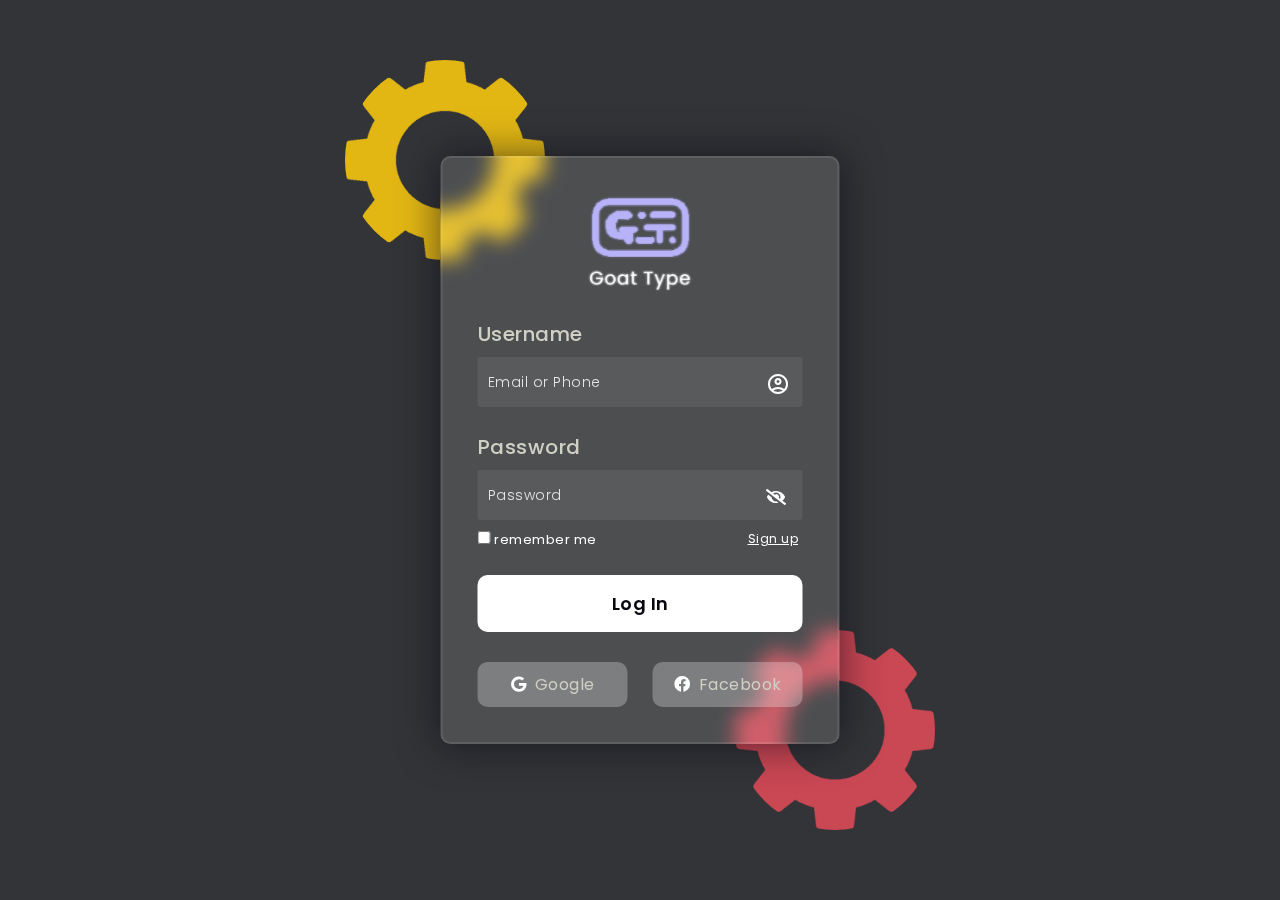
<file: login.html>
<!DOCTYPE html>
<html lang="en">
  <head>
    <title>Goat Type Login</title>
    <link rel="shortcut icon" href="./images/logo.png" type="image/x-icon" />
    <link rel="preconnect" href="https://fonts.gstatic.com" />
    <link
      rel="stylesheet"
      href="https://cdnjs.cloudflare.com/ajax/libs/font-awesome/5.15.4/css/all.min.css"
    />
    <link
      href="https://fonts.googleapis.com/css2?family=Poppins:wght@300;500;600&display=swap"
      rel="stylesheet"
    />
    <link
      href="https://cdn.jsdelivr.net/npm/bootstrap@5.3.0-alpha3/dist/css/bootstrap.min.css"
      rel="stylesheet"
      integrity="sha384-KK94CHFLLe+nY2dmCWGMq91rCGa5gtU4mk92HdvYe+M/SXH301p5ILy+dN9+nJOZ"
      crossorigin="anonymous"
    />
    <script
      src="https://cdn.jsdelivr.net/npm/bootstrap@5.3.0-alpha3/dist/js/bootstrap.bundle.min.js"
      integrity="sha384-ENjdO4Dr2bkBIFxQpeoTz1HIcje39Wm4jDKdf19U8gI4ddQ3GYNS7NTKfAdVQSZe"
      crossorigin="anonymous"
    ></script>
    <script
      src="https://cdn.jsdelivr.net/npm/@popperjs/core@2.11.7/dist/umd/popper.min.js"
      integrity="sha384-zYPOMqeu1DAVkHiLqWBUTcbYfZ8osu1Nd6Z89ify25QV9guujx43ITvfi12/QExE"
      crossorigin="anonymous"
    ></script>
    <script
      src="https://cdn.jsdelivr.net/npm/bootstrap@5.3.0-alpha3/dist/js/bootstrap.min.js"
      integrity="sha384-Y4oOpwW3duJdCWv5ly8SCFYWqFDsfob/3GkgExXKV4idmbt98QcxXYs9UoXAB7BZ"
      crossorigin="anonymous"
    ></script>
    <link
      rel="stylesheet"
      href="https://fonts.googleapis.com/css2?family=Material+Symbols+Outlined:opsz,wght,FILL,GRAD@48,400,0,0"
    />
    <link rel="stylesheet" href="./css/login.css" />
  </head>
  <body>
    <div class="background">
      <img class="shape" src="./images/Gear 1.png" />
      <img class="shape" src="./images/Gear 2.png" />
    </div>
    <form onsubmit="login()">
      <div class="logo">
        <a href="./login.html"
          ><img id="logo" src="./images/logo_name_v2.png"
        /></a>
      </div>
      <label for="username">Username</label>
      <input
        class="login"
        type="text"
        placeholder="Email or Phone"
        id="username"
        pattern="[a-z0-9._%+-]+@[a-z0-9.-]+\.[a-z]{2,}$|[0-9]{10}|[0-9]{11}"
        required
      />
      <span class="material-symbols-outlined">account_circle</span>
      <div class="password">
        <label for="password">Password</label>
        <input
          class="login"
          type="password"
          id="password"
          name="password"
          placeholder="Password"
          required
        />
        <i
          class="fa fa-eye-slash"
          aria-hidden="true"
          onclick="showHidePassword()"
        ></i>
      </div>
      <div class="remember">
        <input id="checkbox" class="remember" type="checkbox" />
        <span> remember me</span>
        <a href="./register.html">Sign up</a>
      </div>
      <button>Log In</button>
      <div class="social">
        <div class="go"><i class="fab fa-google"></i> Google</div>
        <div class="fb"><i class="fab fa-facebook"></i> Facebook</div>
      </div>
    </form>
  </body>
  <script src="./js/login.js"></script>
</html>
</file>
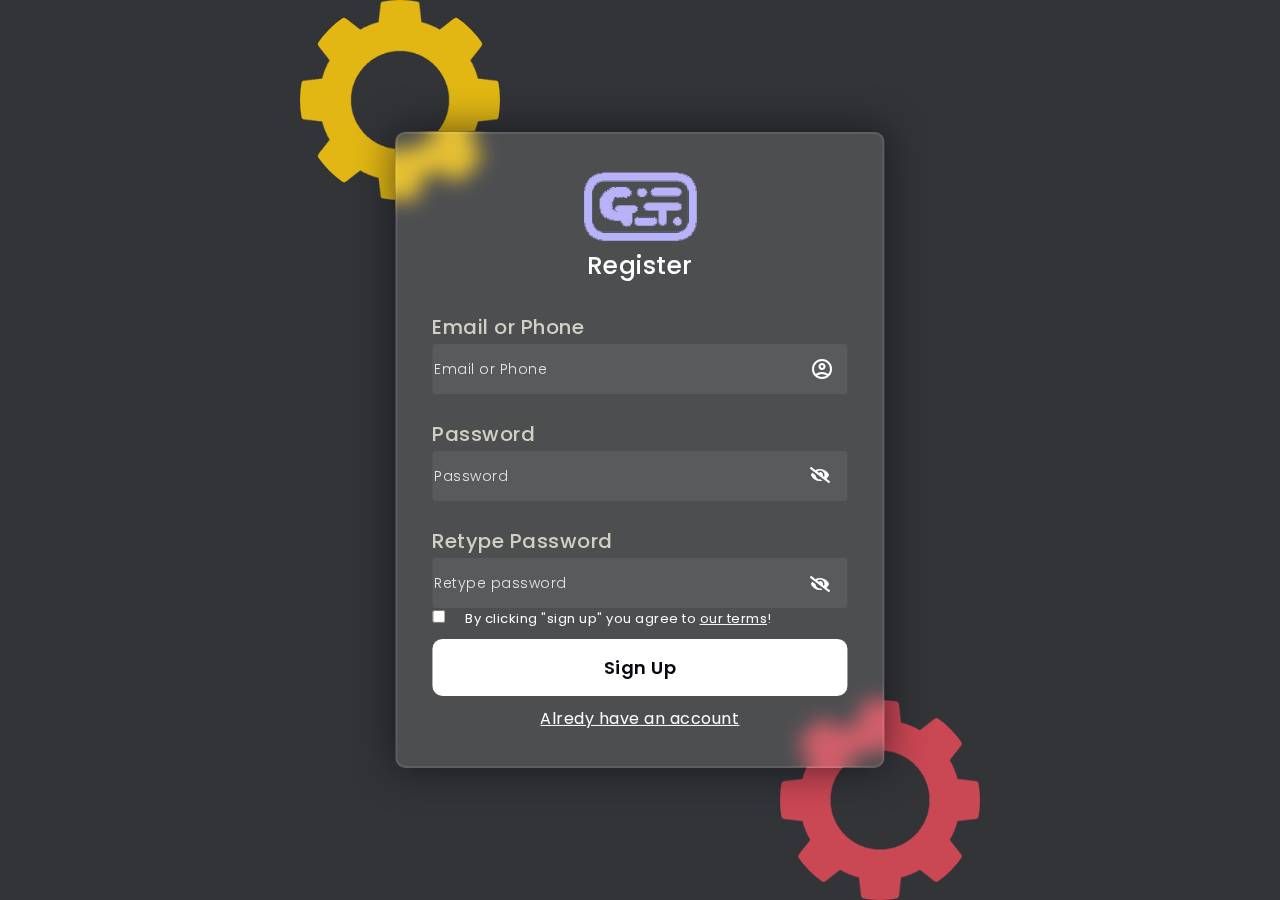
<file: register.html>
<!DOCTYPE html>
<html lang="en">
  <head>
    <meta charset="UTF-8" />
    <meta http-equiv="X-UA-Compatible" content="IE=edge" />
    <meta name="viewport" content="width=device-width, initial-scale=1.0" />
    <link rel="shortcut icon" href="./images/logo.png" type="image/x-icon" />

    <link rel="preconnect" href="https://fonts.gstatic.com" />
    <link
      rel="stylesheet"
      href="https://cdnjs.cloudflare.com/ajax/libs/font-awesome/5.15.4/css/all.min.css"
    />
    <link
      href="https://fonts.googleapis.com/css2?family=Poppins:wght@300;500;600&display=swap"
      rel="stylesheet"
    />
    <link
      href="https://cdn.jsdelivr.net/npm/bootstrap@5.3.0-alpha3/dist/css/bootstrap.min.css"
      rel="stylesheet"
      integrity="sha384-KK94CHFLLe+nY2dmCWGMq91rCGa5gtU4mk92HdvYe+M/SXH301p5ILy+dN9+nJOZ"
      crossorigin="anonymous"
    />
    <script
      src="https://cdn.jsdelivr.net/npm/bootstrap@5.3.0-alpha3/dist/js/bootstrap.bundle.min.js"
      integrity="sha384-ENjdO4Dr2bkBIFxQpeoTz1HIcje39Wm4jDKdf19U8gI4ddQ3GYNS7NTKfAdVQSZe"
      crossorigin="anonymous"
    ></script>
    <script
      src="https://cdn.jsdelivr.net/npm/@popperjs/core@2.11.7/dist/umd/popper.min.js"
      integrity="sha384-zYPOMqeu1DAVkHiLqWBUTcbYfZ8osu1Nd6Z89ify25QV9guujx43ITvfi12/QExE"
      crossorigin="anonymous"
    ></script>
    <script
      src="https://cdn.jsdelivr.net/npm/bootstrap@5.3.0-alpha3/dist/js/bootstrap.min.js"
      integrity="sha384-Y4oOpwW3duJdCWv5ly8SCFYWqFDsfob/3GkgExXKV4idmbt98QcxXYs9UoXAB7BZ"
      crossorigin="anonymous"
    ></script>
    <script src="./js/register.js"></script>
    <link
      rel="stylesheet"
      href="https://fonts.googleapis.com/css2?family=Material+Symbols+Outlined:opsz,wght,FILL,GRAD@48,400,0,0"
    />
    <link rel="stylesheet" href="./css/regiser.css" />
    <title>Goat type register</title>
  </head>
  <body>
    <div class="background">
      <img class="shape" src="./images/Gear 1.png" />
      <img class="shape" src="./images/Gear 2.png" />
    </div>
    <form onsubmit="register()">
      <div class="logo">
        <a href="./login.html"><img id="logo" src="./images/logo.png" /></a>
        <h3>Register</h3>
      </div>
      <label for="username">Email or Phone</label>
      <input
        class="sign_up"
        type="text"
        placeholder="Email or Phone"
        id="username"
        pattern="[a-z0-9._%+-]+@[a-z0-9.-]+\.[a-z]{2,}$|[0-9]{10}|[0-9]{11}"
        required
      />
      <span class="material-symbols-outlined">account_circle</span>
      <div class="password">
        <label for="password">Password</label>
        <input
          class="sign_up"
          type="password"
          id="password"
          name="password"
          placeholder="Password"
          required
        />
        <i
          class="fa fa-eye-slash"
          aria-hidden="true"
          onclick="showHidePassword()"
        ></i>
      </div>
      <div class="repassword">
        <label for="repassword">Retype Password</label>
        <input
          class="sign_up"
          type="password"
          id="repassword"
          name="retypepassword"
          placeholder="Retype password"
          required
        />
        <i
          class="fa re fa-eye-slash"
          id="retype"
          aria-hidden="true"
          onclick="showHiderePassword()"
        ></i>
      </div>

      <!-- <div class="gender">
      <label for="gender">Choose your gender</label>
      <div id="nam">Nam</div>
      <input id="gender" type="range">
      <div id="nu">Nữ</div>
    </div> -->

      <input type="checkbox" required />
      <div class="rule">
        By clicking "sign up" you agree to <a href="./terms.html">our terms</a>!
      </div>
      <button class="sign_up">Sign Up</button>
      <div id="login">
        <a id="login" href="./login.html">Alredy have an account</a>
      </div>
    </form>
  </body>
</html>
</file>
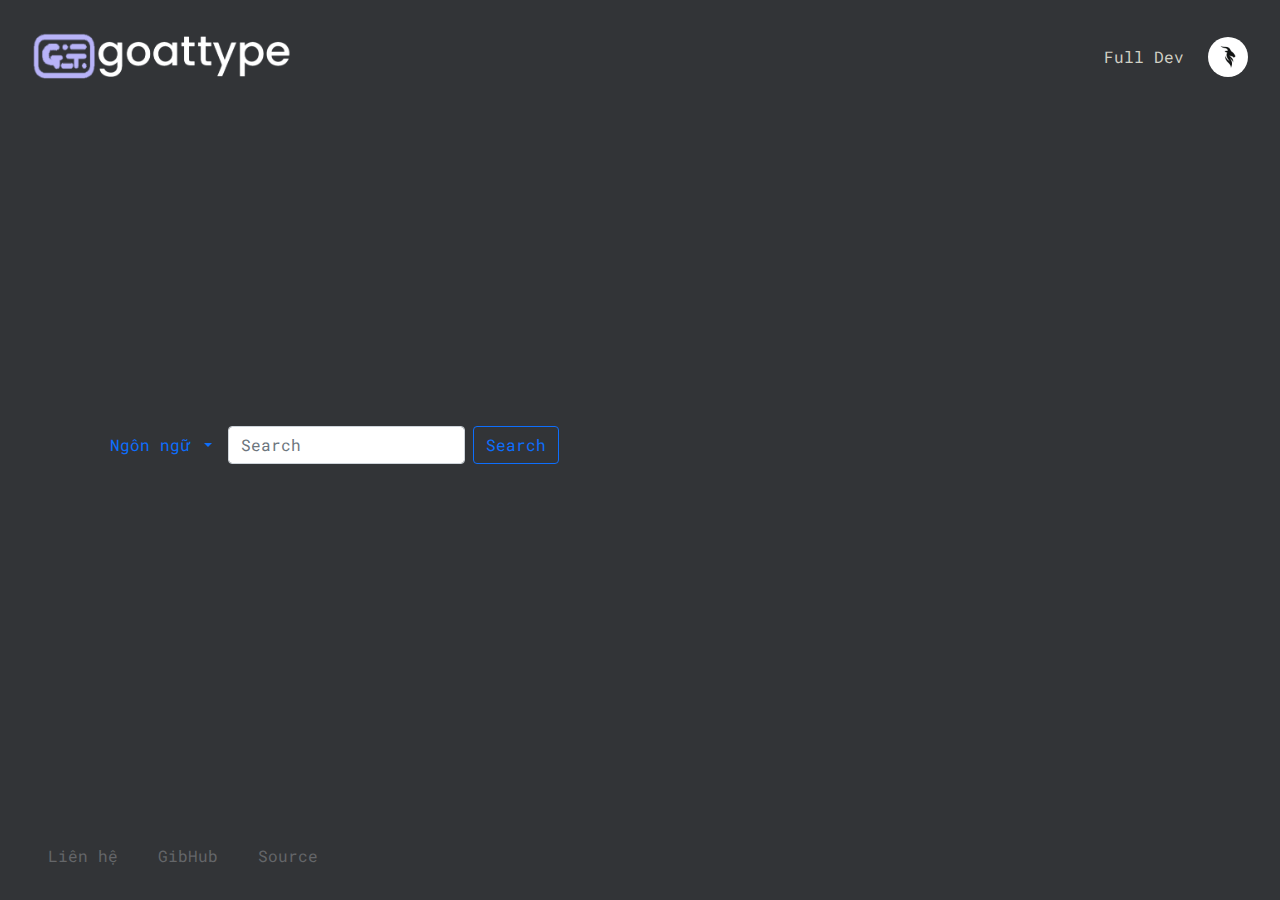
<file: source.html>
<html lang="en">
  <head>
    <meta charset="UTF-8" />
    <meta http-equiv="X-UA-Compatible" content="IE=edge" />
    <meta name="viewport" content="width=device-width, initial-scale=1.0" />
    <link rel="shortcut icon" href="./images/logo.png" type="image/x-icon" />
    <link rel="stylesheet" href="./css/global.css" />
    <link rel="stylesheet" href="./bootstrap/css/bootstrap.css" />
    <link
      rel="stylesheet"
      href="https://cdnjs.cloudflare.com/ajax/libs/font-awesome/6.4.0/css/all.min.css"
      integrity="sha512-iecdLmaskl7CVkqkXNQ/ZH/XLlvWZOJyj7Yy7tcenmpD1ypASozpmT/E0iPtmFIB46ZmdtAc9eNBvH0H/ZpiBw=="
      crossorigin="anonymous"
      referrerpolicy="no-referrer"
    />
    <script src="./bootstrap/js/bootstrap.js"></script>
    <script src="https://code.jquery.com/jquery-3.6.4.min.js"></script>
    <link rel="stylesheet" href="./css/source.css" />
    <title>SOURCE</title>
  </head>

  <body>
    <div class="container w-100 mw-100" id="container">
      <header id="header">
        <a href="index.html">
          <img src="./images/logo_name.png" alt="logo" id="logo" />
        </a>
        <div id="account">
          <span>Full Dev</span>
          <img src="./images/avatar.webp" alt="avatar" id="avatar" />
        </div>
      </header>
      <div class="container">
        <nav class="navbar navbar-expand-sm bg-body-tertiary">
          <div class="container-fluid">
            <div class="dropdown">
              <a
                class="nav-link dropdown-toggle"
                href="#"
                role="button"
                data-bs-toggle="dropdown"
                aria-expanded="false"
              >
                Ngôn ngữ
              </a>
              <ul class="dropdown-menu">
                <li>
                  <button
                    class="dropdown-item language"
                    href="#"
                    data-lang="vi"
                  >
                    Tiếng Việt
                  </button>
                </li>
                <li>
                  <button
                    class="dropdown-item language"
                    href="#"
                    data-lang="en"
                  >
                    Tiếng Anh
                  </button>
                </li>
              </ul>
            </div>
            <button
              class="navbar-toggler"
              type="button"
              data-bs-toggle="collapse"
              data-bs-target="#navbar"
              aria-controls="navbar"
              aria-expanded="false"
              aria-label="Toggle navigation"
            >
              <i class="fa-solid fa-bars"></i>
            </button>
            <div class="collapse navbar-collapse" id="navbar">
              <form class="d-flex" role="search">
                <form class="d-flex mx-3" role="search">
                  <input
                    class="form-control me-2"
                    type="search"
                    placeholder="Search"
                    aria-label="Search"
                    name="title"
                    id="search"
                  />
                  <button class="btn btn-outline-primary" type="submit">
                    Search
                  </button>
                </form>
              </form>
            </div>
          </div>
        </nav>
        <div class="container">
          <div class="source row"></div>
          <nav aria-label="navigation" class="my-2">
            <ul class="pagination justify-content-center" id="pagination"></ul>
          </nav>
        </div>
      </div>
      <footer id="footer">
        <div class="left-part flex-row" id="left">
          <a
            href="mailto:nguyenday3332@gmail.com"
            target="_blank"
            class="left-contact left-item"
          >
            <i class="fa-solid fa-envelope fa-beat"></i>
            <span>Liên hệ</span>
          </a>
          <a
            href="https://github.com/Fulller/goattype"
            target="_blank"
            class="left-github left-item"
          >
            <i class="fa-brands fa-github fa-beat"></i>
            <span>GibHub</span>
          </a>
          <a href="source.html" class="left-github left-item">
            <i class="fa-solid fa-border-all fa-beat"></i>
            <span> Source </span>
          </a>
        </div>
      </footer>
    </div>
    <div
      class="modal fade"
      id="modal"
      tabindex="-1"
      aria-labelledby="modal"
      aria-hidden="true"
    >
      <div class="modal-dialog">
        <div class="modal-content">
          <div class="modal-header">
            <h1
              class="modal-title fs-5"
              id="modal"
              style="color: #000 !important"
            ></h1>
            <button
              type="button"
              class="btn-close"
              data-bs-dismiss="modal"
              aria-label="Close"
            ></button>
          </div>
          <div class="modal-body" style="color: #000 !important"></div>
        </div>
      </div>
    </div>
  </body>
  <script src="./js/source.js" type="module"></script>
</html>
</file>
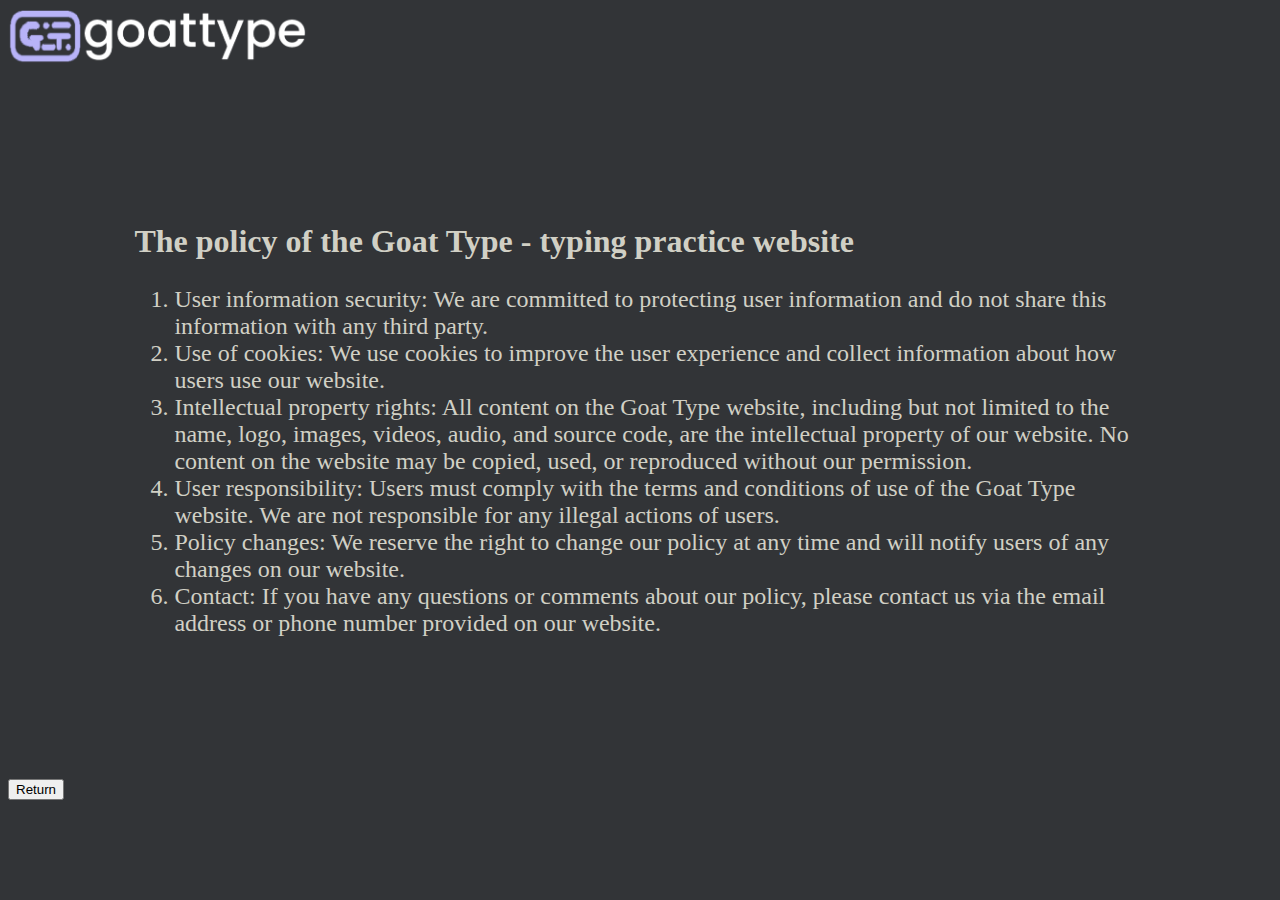
<file: terms.html>
<!DOCTYPE html>
<html lang="en">
  <head>
    <meta charset="UTF-8" />
    <meta http-equiv="X-UA-Compatible" content="IE=edge" />
    <meta name="viewport" content="width=device-width, initial-scale=1.0" />
    <link rel="shortcut icon" href="./images/logo.png" type="image/x-icon" />

    <title>Document</title>
  </head>
  <body>
    <header>
      <link rel="stylesheet" href="./css/term.css" />
      <a href="./login.html"><img id="logo" src="./images/logo_name.png" /></a>
    </header>
    <main>
      <div class="conteiner">
        <h2>The policy of the Goat Type - typing practice website</h2>
        <ol>
          <li>
            User information security: We are committed to protecting user
            information and do not share this information with any third party.
          </li>
          <li>
            Use of cookies: We use cookies to improve the user experience and
            collect information about how users use our website.
          </li>
          <li>
            Intellectual property rights: All content on the Goat Type website,
            including but not limited to the name, logo, images, videos, audio,
            and source code, are the intellectual property of our website. No
            content on the website may be copied, used, or reproduced without
            our permission.
          </li>
          <li>
            User responsibility: Users must comply with the terms and conditions
            of use of the Goat Type website. We are not responsible for any
            illegal actions of users.
          </li>
          <li>
            Policy changes: We reserve the right to change our policy at any
            time and will notify users of any changes on our website.
          </li>
          <li>
            Contact: If you have any questions or comments about our policy,
            please contact us via the email address or phone number provided on
            our website.
          </li>
        </ol>
      </div>
      <a href="./register.html"><button>Return</button></a>
    </main>
  </body>
</html>
</file>
<file: css/login.css>
*,
*:before,
*:after {
  padding: 0;
  margin: 0;
  box-sizing: border-box;
}
@import url("https://fonts.googleapis.com/css2?family=Roboto+Mono:wght@100;300;400;500;600;700&display=swap");
* {
  font-family: "Roboto Mono", monospace;
}
body {
  background-color: rgba(50, 52, 55);
}
#logo {
  width: 120px;
  display: block;
  margin-left: auto;
  margin-right: auto;
}
.background {
  width: 430px;
  height: 520px;
  position: fixed;
  transform: translate(-50%, -50%);
  left: 50%;
  top: 50%;
}
.background .shape {
  height: 200px;
  width: 200px;
  position: absolute;
  border-radius: 50%;
}
.shape:first-child {
  border-radius: 50%;
  left: -80px;
  top: -130px;
  animation: spin_1 5s linear infinite;
}
.shape:last-child {
  border-radius: 50%;
  right: -80px;
  bottom: -120px;
  animation: spin_2 5s linear infinite;
}
@keyframes spin_1 {
  from {
    transform: rotate(0deg);
  }
  to {
    transform: rotate(360deg);
  }
}
@keyframes spin_2 {
  from {
    transform: rotate(360deg);
  }
  to {
    transform: rotate(0deg);
  }
}
form {
  margin: auto;
  background-color: rgba(255, 255, 255, 0.13);
  position: absolute;
  transform: translate(-50%, -50%);
  top: 50%;
  left: 50%;
  border-radius: 10px;
  backdrop-filter: blur(10px);
  border: 2px solid rgba(255, 255, 255, 0.1);
  box-shadow: 0 0 40px rgba(8, 7, 16, 0.6);
  padding: 35px 35px;
}
form * {
  font-family: "Poppins", sans-serif;
  color: #ffffff;
  letter-spacing: 0.5px;
  outline: none;
  border: none;
}
label {
  display: block;
  color: rgb(209, 208, 197);
  margin-top: 25px;
  font-size: 20px;
  font-weight: 500;
}
input.login {
  height: 50px;
  width: 100%;
  background-color: rgba(255, 255, 255, 0.07);
  border-radius: 3px;
  padding: 10px;
  margin-top: 8px;
  font-size: 14px;
  font-weight: 300;
}
::placeholder {
  color: #e5e5e5;
}
button {
  margin-top: 25px;
  width: 100%;
  background-color: #ffffff;
  color: #080710;
  padding: 15px 0;
  font-size: 18px;
  font-weight: 600;
  border-radius: 10px;
  cursor: pointer;
}
.social {
  margin-top: 30px;
  display: flex;
}
.social div {
  background: red;
  width: 150px;
  border-radius: 10px;
  padding: 10px 10px 10px 10px;
  background-color: rgba(255, 255, 255, 0.27);
  color: #eaf0fb;
  text-align: center;
}
.social div:hover {
  background-color: rgba(255, 255, 255, 0.47);
}
.social .fb {
  color: rgb(209, 208, 197);
  margin-left: 25px;
}
.social .go {
  color: rgb(209, 208, 197);
}
.social i {
  margin-right: 4px;
}

.remember {
  padding-top: 10px;
  font-size: 13px;
  position: static;
}
.remember a {
  font-size: 12px;
  position: absolute;
  right: 10%;
}
.material-symbols-outlined {
  position: absolute;
  left: 82%;
  top: 214px;
}
.password i {
  position: absolute;
  left: 82%;
  top: 331px;
}
@media only screen and (max-width: 980px) {
  #logo {
    width: 200px;
  }
  input.remember {
    padding: 10px;
    transform: scale(1.5);
  }
  form h3 {
    font-size: 70px;
    line-height: 80px;
  }
  span {
    margin-top: 10px;
    font-size: 25px;
  }
  form {
    width: 90%;
    background-color: rgba(255, 255, 255, 0.13);
    padding: 35px 35px;
  }
  button {
    margin-top: 25px;
    font-size: 35px;
    font-weight: 600;
    border-radius: 10px;
    cursor: pointer;
  }
  input.login {
    height: 100px;
    width: 100%;
    background-color: rgba(255, 255, 255, 0.07);
    border-radius: 3px;
    padding: 10px;
    margin-top: 8px;
    font-size: 25px;
    font-weight: 300;
  }
  .social .fb {
    width: 100%;
  }
  .social .go {
    width: 100%;
  }
  .shape:first-child {
    transform: scale(2.5);
    left: -320px;
    top: -280px;
  }
  .shape:last-child {
    transform: scale(2.5);
    right: -320px;
    bottom: -280px;
  }
  i {
    font-size: 25px;
  }
  .material-symbols-outlined {
    transform: scale(2);
    top: 325px;
    left: 87%;
  }
  label {
    display: block;
    color: rgb(209, 208, 197);
    margin-top: 25px;
    font-size: 40px;
    font-weight: 500;
  }
  ::placeholder {
    font-size: 1.5em;
  }
  .go {
    font-size: 25px;
  }
  .fb {
    font-size: 25px;
  }
  .remember span {
    margin-left: 10px;
  }
  .remember a {
    font-size: 25px;
    right: 5%;
  }
  .password i {
    transform: scale(1.5);
    top: 527px;
    left: 87%;
  }
}
</file>
<file: css/regiser.css>
*,
*:before,
*:after {
  padding: 0;
  margin: 0;
  box-sizing: border-box;
}
@import url("https://fonts.googleapis.com/css2?family=Roboto+Mono:wght@100;300;400;500;600;700&display=swap");
* {
  font-family: "Roboto Mono", monospace;
}
body {
  background-color: rgba(50, 52, 55);
}
#logo {
  width: 120px;
  display: block;
  margin-left: auto;
  margin-right: auto;
}
.background {
  width: 430px;
  height: 520px;
  position: fixed;
  transform: translate(-50%, -50%);
  left: 50%;
  top: 50%;
}
.background .shape {
  height: 200px;
  width: 200px;
  position: absolute;
  border-radius: 50%;
}
.shape:first-child {
  border-radius: 50%;
  left: -125px;
  top: -190px;
  animation: spin_1 5s linear infinite;
}
.shape:last-child {
  border-radius: 50%;
  right: -125px;
  bottom: -190px;
  animation: spin_2 5s linear infinite;
}
@keyframes spin_1 {
  from {
    transform: rotate(0deg);
  }
  to {
    transform: rotate(360deg);
  }
}
@keyframes spin_2 {
  from {
    transform: rotate(360deg);
  }
  to {
    transform: rotate(0deg);
  }
}
form {
  margin: auto;
  background-color: rgba(255, 255, 255, 0.13);
  position: absolute;
  transform: translate(-50%, -50%);
  top: 50%;
  left: 50%;
  border-radius: 10px;
  backdrop-filter: blur(10px);
  border: 2px solid rgba(255, 255, 255, 0.1);
  box-shadow: 0 0 40px rgba(8, 7, 16, 0.6);
  padding: 35px 35px;
}
form * {
  font-family: "Poppins", sans-serif;
  color: #ffffff;
  letter-spacing: 0.5px;
  outline: none;
  border: none;
}
form h3 {
  font-size: 25px;
  font-weight: 500;
  line-height: 42px;
  text-align: center;
}
label {
  display: block;
  color: rgb(209, 208, 197);
  margin-top: 25px;
  font-size: 20px;
  font-weight: 500;
}
input.sign_up {
  height: 50px;
  width: 100%;
  background-color: rgba(255, 255, 255, 0.07);
  border-radius: 3px;
  padding: 2px;
  margin-top: 2px;
  font-size: 14px;
  font-weight: 300;
}
::placeholder {
  color: #e5e5e5;
}
button {
  margin-top: 25px;
  width: 100%;
  background-color: #ffffff;
  color: #080710;
  padding: 15px 0;
  font-size: 18px;
  font-weight: 600;
  border-radius: 10px;
  cursor: pointer;
}
.sign_up {
  margin-top: 10px;
}
.social {
  margin-top: 30px;
  display: flex;
}
.social div {
  background: red;
  width: 150px;
  border-radius: 10px;
  padding: 10px 10px 10px 10px;
  background-color: rgba(255, 255, 255, 0.27);
  color: #eaf0fb;
  text-align: center;
}
.remember {
  padding-top: 10px;
  font-size: 13px;
  position: static;
}
.remember a {
  font-size: 12px;
  position: absolute;
  right: 10%;
}
.material-symbols-outlined {
  position: absolute;
  left: 85%;
  top: 35.25%;
}
.password i {
  position: absolute;
  left: 85%;
  top: 52.75%;
}
.repassword i {
  position: absolute;
  left: 85%;
  top: 70%;
}
.gender {
  font-size: 15px;
}
.gender label {
  font-size: 15px;
}
div#login {
  margin-top: 10px;
  display: flex;
  justify-content: center;
}
.rule {
  margin-left: 10px;
  font-size: small;
  display: inline;
}
#nam {
  font-size: small;
  display: inline;
}
#nu {
  font-size: small;
  display: inline;
}

@media only screen and (max-width: 980px) {
  form {
    margin: auto;
    width: 90%;
    padding: 5px 5px;
  }
  .material-symbols-outlined {
    position: absolute;
    left: 90%;
    top: 33.5%;
  }
  .password i {
    position: absolute;
    left: 90%;
    top: 53%;
  }
  .repassword i {
    position: absolute;
    left: 90%;
    top: 72%;
  }
  .shape:first-child {
    left: -70px;
    top: -160px;
  }
  .shape:last-child {
    right: -70px;
    bottom: -160px;
  }
}
</file>
<file: css/global.css>
@import url("https://fonts.googleapis.com/css2?family=Roboto+Mono:wght@100;300;400;500;600;700&display=swap");

:root {
  --bg-color: #323437;
  /* --main-color: #e2b714; */
  --main-color: #b8b3f8;

  /* --caret-color: #e2b714; */
  --caret-color: #b8b3f8;

  --sub-color: #646669;
  --sub-alt-color: #2c2e31;
  --text-color: #d1d0c5;
  --error-color: #ca4754;
  --error-extra-color: #7e2a33;
  --colorful-error-color: #ca4754;
  --colorful-error-extra-color: #7e2a33;
}

* {
  font-family: "Roboto Mono", monospace;
  box-sizing: border-box;
  padding: 0;
  margin: 0;
  color: var(--text-color);
  -webkit-user-select: none;
  -moz-user-select: none;
  -ms-user-select: none;
  user-select: none;
  outline: none;
  text-decoration: none;
}
img {
  object-fit: cover;
}
ul {
  list-style-type: none;
}
/* width */
::-webkit-scrollbar {
  width: 10px;
}

/* Track */
::-webkit-scrollbar-track {
  background: transparent;
}

/* Handle */
::-webkit-scrollbar-thumb {
  border-radius: 8px;
  background: var(--sub-color);
  transition: all 0.5s;
}

/* Handle on hover */
::-webkit-scrollbar-thumb:hover {
  background: var(--main-color);
}
</file>
<file: css/source.css>
body {
  background-color: var(--bg-color);
  padding: 32px;
}
a {
  text-decoration: none;
}
#container {
  display: flex;
  flex-direction: column;
  height: 100%;
  justify-content: space-between;
  align-items: center;
  padding: 0;
  margin: 0;
}
#header {
  display: flex;
  flex-direction: row;
  width: 100%;
  justify-content: space-between;
}
#logo {
  height: 50px;
}
#account {
  display: flex;
  align-items: center;
  justify-content: end;
  flex: 1;
}
#account span {
  margin-right: 24px;
}
#avatar {
  width: 40px;
  height: 40px;
  border-radius: 50%;
}
#footer {
  width: 100%;
  margin-top: 12px;
}
#left {
  flex: 1;
  display: flex;
  flex-direction: row;
}
.left-item {
  display: flex;
  flex-direction: row;
  align-items: center;
  margin-right: 24px;
}
.left-item i {
  color: var(--sub-color);
  margin: 8px;
}
.left-item span {
  color: var(--sub-color);
}
#liveAlertPlaceholder {
  position: fixed;
  right: 0;
  bottom: 0;
  width: 100px;
  height: 100px;
}
.line-clamp {
  display: -webkit-box;
  -webkit-box-orient: vertical;
  -webkit-line-clamp: 10; /* Change this line if you want. In this case it trimmed the text to 3 lines. */
  overflow: hidden;
}
.modal-content {
  color: initial;
  background: #fff initial;
}

/* error */
.error {
  display: flex;
  justify-content: center;
  align-items: center;
}
.fof h1 {
  font-size: 50px;
  display: inline-block;
  padding-right: 12px;
  animation: type 0.5s alternate infinite;
}

@keyframes type {
  from {
    box-shadow: inset -3px 0px 0px #888;
  }
  to {
    box-shadow: inset -3px 0px 0px transparent;
  }
}
</file>
<file: css/term.css>
.conteiner {
  padding: 10%;
}
body {
  background-color: rgba(50, 52, 55);
}
#logo {
  width: 300px;
}
h2 {
  font-size: xx-large;
  color: rgb(209, 208, 197);
}
li {
  font-size: x-large;
  color: rgb(209, 208, 197);
}
@media only screen and (max-width: 980px) {
  .conteiner {
    padding: 2%;
  }
  #logo {
    width: 200px;
  }
  h2 {
    font-size: large;
    color: rgb(209, 208, 197);
  }
  li {
    font-size: medium;
    color: rgb(209, 208, 197);
  }
}
</file>
